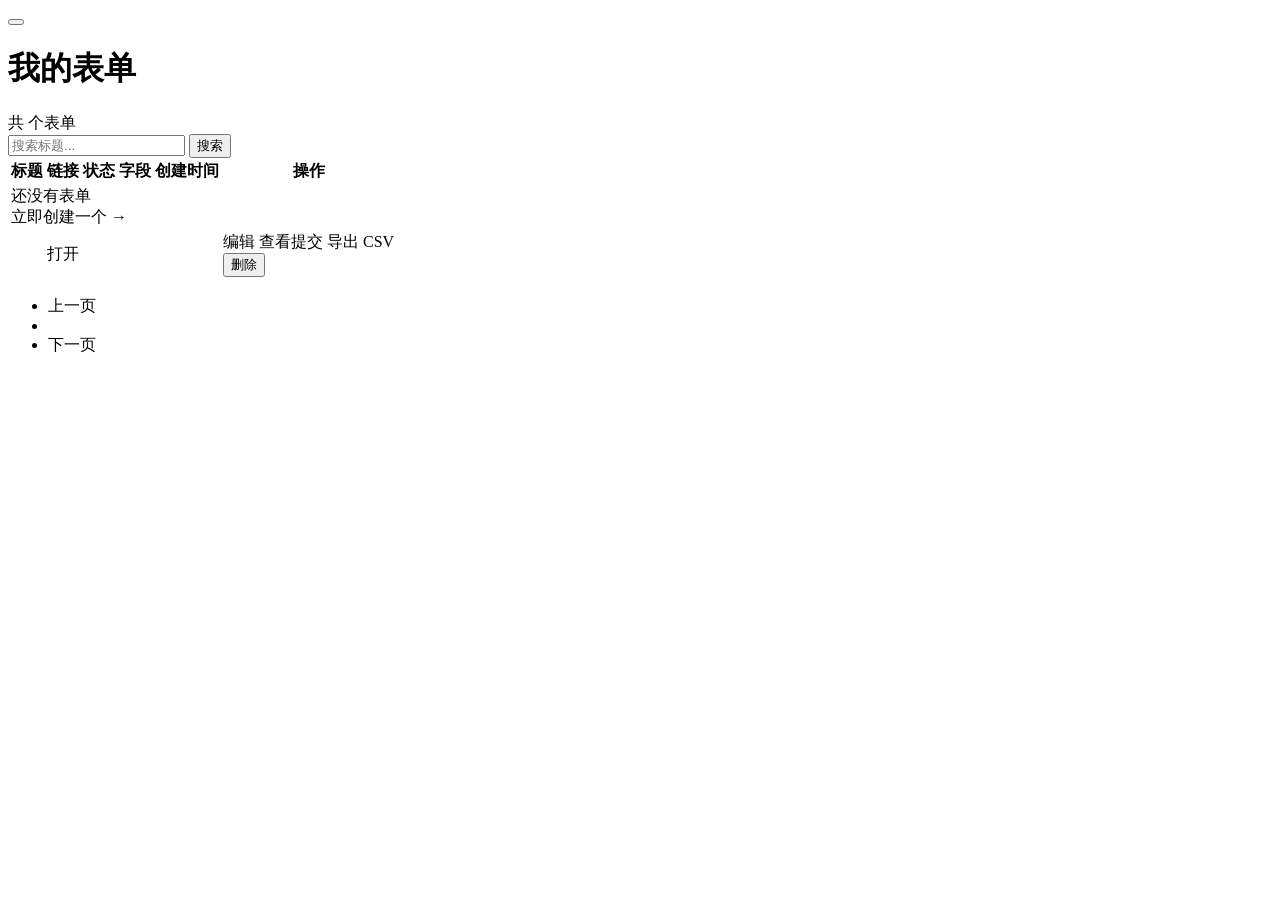
<file: src/main/resources/templates/admin/index.html>
<!DOCTYPE html>
<html lang="zh-CN" xmlns:th="http://www.thymeleaf.org">
<head th:replace="layout :: head('表单管理')"></head>
<body>
<nav th:replace="layout :: navbar('home')"></nav>

<main class="container">
    <div th:if="${msg}" class="alert alert-success alert-dismissible fade show" role="alert">
        <span th:text="${msg}"></span>
        <button type="button" class="btn-close" data-bs-dismiss="alert"></button>
    </div>

    <div class="d-flex justify-content-between align-items-end flex-wrap gap-3 mb-3">
        <div>
            <h1 class="page-title">我的表单</h1>
            <div class="page-sub mt-1" th:if="${forms.totalElements > 0}">
                共 <span th:text="${forms.totalElements}"></span> 个表单
            </div>
        </div>
        <form class="d-flex" method="get" th:action="@{/admin}">
            <input name="q" class="form-control form-control-sm fc-search me-2"
                   placeholder="搜索标题..." th:value="${q}">
            <button class="btn btn-sm btn-outline-secondary">搜索</button>
        </form>
    </div>

    <div class="table-responsive fc-card">
        <table class="fc-table">
            <thead>
            <tr>
                <th>标题</th>
                <th>链接</th>
                <th>状态</th>
                <th>字段</th>
                <th>创建时间</th>
                <th class="text-end">操作</th>
            </tr>
            </thead>
            <tbody>
            <tr th:if="${forms.totalElements == 0}">
                <td colspan="6">
                    <div class="fc-empty">
                        还没有表单<br>
                        <a th:href="@{/admin/forms/new}" class="d-inline-block mt-2">立即创建一个 →</a>
                    </div>
                </td>
            </tr>
            <tr th:each="f : ${forms.content}">
                <td>
                    <a th:href="@{/admin/forms/{id}/edit(id=${f.id})}" th:text="${f.title}"
                       class="fw-medium text-body"></a>
                </td>
                <td>
                    <span class="fc-code" th:text="${'/f/' + f.slug}"></span>
                    <a th:href="@{/f/{slug}(slug=${f.slug})}" target="_blank"
                       class="small ms-1">打开</a>
                </td>
                <td>
                    <span class="dot" th:classappend="${f.enabled} ? 'green' : 'gray'"></span>
                    <span th:text="${f.enabled} ? '开启' : '关闭'"></span>
                    <span th:if="${f.deadline != null}"
                          class="ms-1 page-sub"
                          th:text="'截止 ' + ${#temporals.format(f.deadline, 'MM-dd HH:mm')}"></span>
                </td>
                <td th:text="${f.fields.size()}"></td>
                <td class="page-sub" th:text="${#temporals.format(f.createdAt, 'yyyy-MM-dd HH:mm')}"></td>
                <td class="text-end">
                    <a th:href="@{/admin/forms/{id}/edit(id=${f.id})}"
                       class="btn btn-sm btn-outline-secondary">编辑</a>
                    <a th:href="@{/admin/forms/{id}/submissions(id=${f.id})}"
                       class="btn btn-sm btn-outline-primary ms-1">查看提交</a>
                    <a th:href="@{/f/{slug}/export(slug=${f.slug})}"
                       class="btn btn-sm btn-outline-secondary ms-1">导出 CSV</a>
                    <form method="post" th:action="@{/admin/forms/{id}/delete(id=${f.id})}"
                          class="d-inline" onsubmit="return confirm('确认删除该表单？该表单的提交记录将一并清除，且不可恢复。')">
                        <button class="btn btn-sm btn-outline-danger ms-1">删除</button>
                    </form>
                </td>
            </tr>
            </tbody>
        </table>
    </div>

    <!-- 分页 -->
    <nav th:if="${forms.totalPages > 1}" class="mt-3">
        <ul class="pagination pagination-sm justify-content-center mb-0">
            <li class="page-item" th:classappend="${forms.number == 0} ? 'disabled'">
                <a class="page-link" th:href="@{/admin(page=${forms.number - 1}, q=${q})}">上一页</a>
            </li>
            <li class="page-item active">
                <span class="page-link"
                      th:text="${forms.number + 1} + ' / ' + ${forms.totalPages}"></span>
            </li>
            <li class="page-item" th:classappend="${forms.number + 1 >= forms.totalPages} ? 'disabled'">
                <a class="page-link" th:href="@{/admin(page=${forms.number + 1}, q=${q})}">下一页</a>
            </li>
        </ul>
    </nav>
</main>

<footer th:replace="layout :: footer"></footer>
<script src="https://cdn.jsdelivr.net/npm/bootstrap@5.3.3/dist/js/bootstrap.bundle.min.js"
        crossorigin="anonymous"></script>
</body>
</html>
</file>
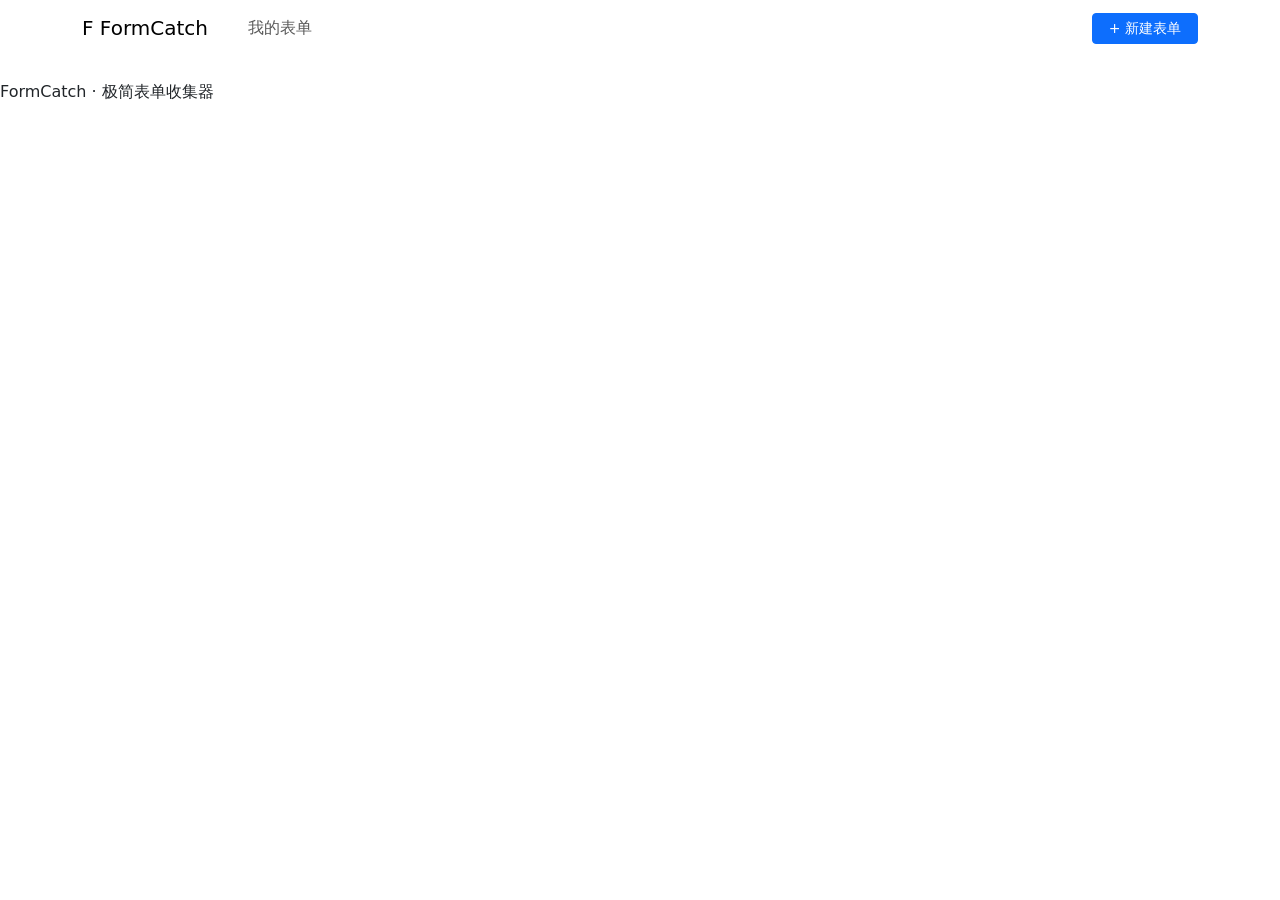
<file: src/main/resources/templates/layout.html>
<!DOCTYPE html>
<html lang="zh-CN" xmlns:th="http://www.thymeleaf.org">
<head th:fragment="head(title)">
    <meta charset="UTF-8">
    <meta name="viewport" content="width=device-width, initial-scale=1.0">
    <title th:text="${title} + ' — FormCatch'">FormCatch</title>
    <link href="https://cdn.jsdelivr.net/npm/bootstrap@5.3.3/dist/css/bootstrap.min.css"
          rel="stylesheet" crossorigin="anonymous">
    <link th:href="@{/css/style.css}" rel="stylesheet">
</head>
<body>
<nav th:fragment="navbar(active)" class="navbar navbar-expand fc-navbar mb-4">
    <div class="container">
        <a class="navbar-brand" th:href="@{/admin}">
            <span class="fc-logo">F</span> FormCatch
        </a>
        <ul class="navbar-nav me-auto ms-3">
            <li class="nav-item">
                <a class="nav-link" th:classappend="${active == 'home'} ? 'active'"
                   th:href="@{/admin}">我的表单</a>
            </li>
        </ul>
        <a class="btn btn-primary btn-sm px-3" th:href="@{/admin/forms/new}">+ 新建表单</a>
    </div>
</nav>

<main th:fragment="main">
    <!-- 公共内容占位 -->
</main>

<footer th:fragment="footer" class="fc-footer">
    FormCatch · 极简表单收集器
</footer>
</body>
</html>
</file>
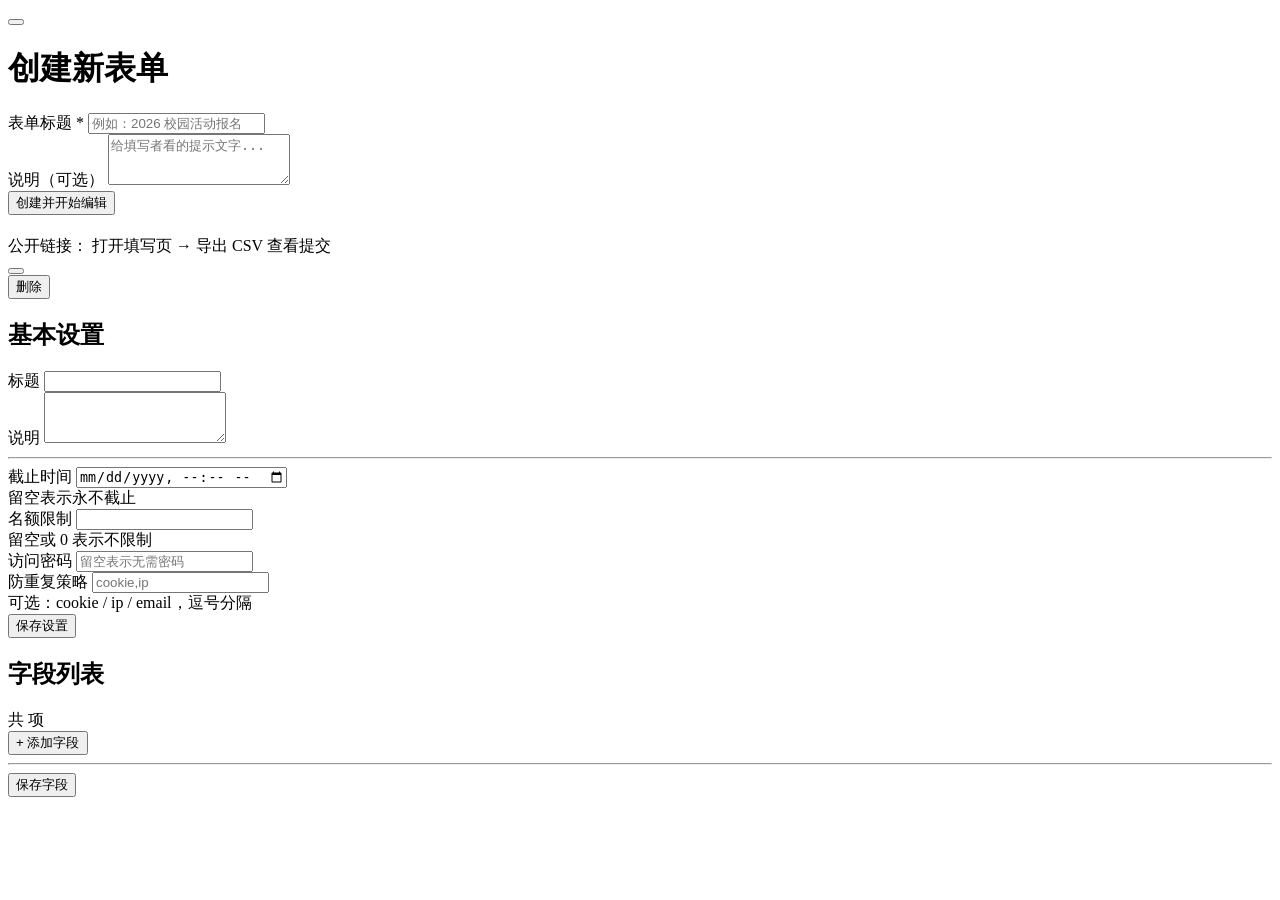
<file: src/main/resources/templates/admin/form-edit.html>
<!DOCTYPE html>
<html lang="zh-CN" xmlns:th="http://www.thymeleaf.org">
<head th:replace="layout :: head('编辑表单')"></head>
<body>
<nav th:replace="layout :: navbar('home')"></nav>

<main class="container">
    <!-- Flash 消息 -->
    <div th:if="${msg}" class="alert alert-success alert-dismissible fade show">
        <span th:text="${msg}"></span>
        <button type="button" class="btn-close" data-bs-dismiss="alert"></button>
    </div>

    <!-- 未持久化的新表单：显示创建表单 -->
    <div th:if="${form.id == null}" class="row justify-content-center">
        <div class="col-lg-6">
            <h1 class="page-title mb-3">创建新表单</h1>
            <form method="post" th:action="@{/admin/forms/new}" class="fc-card fc-card-pad">
                <div class="mb-3">
                    <label class="form-label fw-bold">表单标题 <span class="text-danger">*</span></label>
                    <input name="title" class="form-control" required maxlength="200"
                           placeholder="例如：2026 校园活动报名">
                </div>
                <div class="mb-3">
                    <label class="form-label">说明（可选）</label>
                    <textarea name="description" class="form-control" rows="3"
                              placeholder="给填写者看的提示文字..."></textarea>
                </div>
                <button class="btn btn-primary">创建并开始编辑</button>
            </form>
        </div>
    </div>

    <!-- 已存在的表单：编辑 -->
    <div th:if="${form.id != null}">
        <div class="d-flex justify-content-between align-items-start mb-3">
            <div>
                <h1 class="page-title mb-1" th:text="${form.title}"></h1>
                <div class="page-sub">
                    公开链接：<span class="fc-code" th:text="${'/f/' + form.slug}"></span>
                    <a th:href="@{/f/{slug}(slug=${form.slug})}" target="_blank"
                       class="btn btn-sm btn-outline-primary ms-2">打开填写页 →</a>
                    <a th:href="@{/f/{slug}/export(slug=${form.slug})}"
                       class="btn btn-sm btn-outline-secondary ms-1">导出 CSV</a>
                    <a th:href="@{/admin/forms/{id}/submissions(id=${form.id})}"
                       class="btn btn-sm btn-outline-secondary ms-1">查看提交
                       <span class="fc-badge" th:text="${submissionCount}"></span>
                    </a>
                </div>
            </div>
            <div>
                <form method="post" th:action="@{/admin/forms/{id}/toggle(id=${form.id})}"
                      class="d-inline">
                    <button class="btn btn-sm"
                            th:classappend="${form.enabled} ? 'btn-warning' : 'btn-success'">
                        <span th:text="${form.enabled} ? '关闭表单' : '开启表单'"></span>
                    </button>
                </form>
                <form method="post" th:action="@{/admin/forms/{id}/delete(id=${form.id})}"
                      class="d-inline" onsubmit="return confirm('确认删除该表单？提交记录一并清除')">
                    <button class="btn btn-sm btn-outline-danger">删除</button>
                </form>
            </div>
        </div>

        <div class="row">
            <!-- 左：基本信息 -->
            <div class="col-lg-5 mb-4">
                <div class="fc-card fc-card-pad">
                    <h2 class="section-title mb-3">基本设置</h2>
                    <form method="post" th:action="@{/admin/forms/{id}/update(id=${form.id})}">
                        <div class="mb-3">
                            <label class="form-label">标题</label>
                            <input name="title" class="form-control" required maxlength="200"
                                   th:value="${form.title}">
                        </div>
                        <div class="mb-3">
                            <label class="form-label">说明</label>
                            <textarea name="description" class="form-control" rows="3"
                                      th:text="${form.description}"></textarea>
                        </div>
                        <hr>
                        <div class="mb-3">
                            <label class="form-label">截止时间</label>
                            <input name="deadline" type="datetime-local" class="form-control"
                                   th:value="${form.deadline != null} ? ${#temporals.format(form.deadline.atOffset(T(java.time.ZoneOffset).ofHours(8)), 'yyyy-MM-dd\\'T\\'HH:mm')} : ''">
                            <div class="form-text">留空表示永不截止</div>
                        </div>
                        <div class="mb-3">
                            <label class="form-label">名额限制</label>
                            <input name="quota" type="number" min="0" class="form-control"
                                   th:value="${form.quota}">
                            <div class="form-text">留空或 0 表示不限制</div>
                        </div>
                        <div class="mb-3">
                            <label class="form-label">访问密码</label>
                            <input name="accessCode" class="form-control"
                                   th:value="${form.accessCode}"
                                   placeholder="留空表示无需密码">
                        </div>
                        <div class="mb-3">
                            <label class="form-label">防重复策略</label>
                            <input name="dedupStrategies" class="form-control"
                                   th:value="${form.dedupStrategies}"
                                   placeholder="cookie,ip">
                            <div class="form-text">可选：cookie / ip / email，逗号分隔</div>
                        </div>
                        <button class="btn btn-primary w-100">保存设置</button>
                    </form>
                </div>
            </div>

            <!-- 右：字段编辑（客户端渲染） -->
            <div class="col-lg-7 mb-4">
                <div class="fc-card fc-card-pad">
                    <div class="d-flex justify-content-between align-items-center mb-3">
                        <h2 class="section-title mb-0">字段列表</h2>
                        <span class="fc-meta">共 <span th:text="${form.fields.size()}"></span> 项</span>
                    </div>
                    <div id="field-list">
                        <!-- 字段由 JS 渲染，初始值从后端注入 -->
                    </div>
                    <button type="button" id="add-field-btn" class="btn btn-outline-primary mt-2 w-100">
                        + 添加字段
                    </button>

                    <hr>
                    <div class="d-flex gap-2">
                        <button type="button" id="save-fields-btn" class="btn btn-primary flex-grow-1">
                            保存字段
                        </button>
                    </div>
                </div>
            </div>
        </div>
    </div>
</main>

<footer th:replace="layout :: footer"></footer>

<script src="https://cdn.jsdelivr.net/npm/bootstrap@5.3.3/dist/js/bootstrap.bundle.min.js"
        crossorigin="anonymous"></script>
<script th:inline="javascript">
/*<![CDATA[*/
// 注入初始字段数据
const FORM_ID = /*[[${form.id != null}]]*/ null;
const EXISTING_FIELDS = /*[[${form.fields}]]*/ [];

const FIELD_TYPES = [
    { value: 'TEXT',     label: '单行文本' },
    { value: 'TEXTAREA', label: '多行文本' },
    { value: 'NUMBER',   label: '数字' },
    { value: 'DATE',     label: '日期' },
    { value: 'EMAIL',    label: '邮箱' },
    { value: 'RADIO',    label: '单选' },
    { value: 'CHECKBOX', label: '多选' },
    { value: 'SELECT',   label: '下拉框' },
    { value: 'FILE',     label: '文件上传' }
];

function newField() {
    return {
        id: null, name: 'f_' + Date.now(), label: '新字段',
        type: 'TEXT', required: false, placeholder: '',
        defaultValue: '', options: '', sortOrder: 0
    };
}

let fields = EXISTING_FIELDS.length ? EXISTING_FIELDS.map(f => ({ ...f })) : [];

function render() {
    const list = document.getElementById('field-list');
    list.innerHTML = '';
    fields.forEach((f, idx) => {
        list.appendChild(renderFieldItem(f, idx));
    });
}

function renderFieldItem(f, idx) {
    const el = document.createElement('div');
    el.className = 'field-item';

    const typesHtml = FIELD_TYPES.map(t =>
        `<option value="${t.value}" ${t.value === f.type ? 'selected' : ''}>${t.label}</option>`
    ).join('');

    el.innerHTML = `
        <div class="field-header">
            <span class="fw-bold">#${idx + 1}</span>
            <button type="button" class="btn btn-sm btn-outline-danger" data-act="del">删除</button>
        </div>
        <div class="row g-2">
            <div class="col-md-6">
                <label class="form-label small">标签（显示给用户）</label>
                <input class="form-control field-label" value="${f.label || ''}">
            </div>
            <div class="col-md-6">
                <label class="form-label small">字段名（英文，内部 key）</label>
                <input class="form-control field-name" value="${f.name || ''}" placeholder="例如：name">
            </div>
            <div class="col-md-4">
                <label class="form-label small">类型</label>
                <select class="form-select field-type">${typesHtml}</select>
            </div>
            <div class="col-md-2 d-flex align-items-end">
                <div class="form-check">
                    <input class="form-check-input field-required" type="checkbox"
                           id="req_${idx}" ${f.required ? 'checked' : ''}>
                    <label class="form-check-label small" for="req_${idx}">必填</label>
                </div>
            </div>
            <div class="col-md-3">
                <label class="form-label small">占位提示</label>
                <input class="form-control field-placeholder" value="${f.placeholder || ''}">
            </div>
            <div class="col-md-3" id="opts_${idx}"
                 style="${['RADIO','CHECKBOX','SELECT'].includes(f.type) ? '' : 'display:none'}">
                <label class="form-label small">选项（逗号分隔）</label>
                <input class="form-control field-options"
                       value="${(f.options || '').replace(/"/g, '&quot;')}"
                       placeholder="选项A, 选项B, 选项C">
            </div>
        </div>
    `;

    // 绑定事件
    el.querySelector('[data-act="del"]').onclick = () => {
        if (confirm('删除该字段？')) { fields.splice(idx, 1); render(); }
    };
    el.querySelectorAll('input,select').forEach(inp => {
        inp.oninput = () => {
            f.label        = el.querySelector('.field-label').value;
            f.name         = el.querySelector('.field-name').value;
            f.type         = el.querySelector('.field-type').value;
            f.required     = el.querySelector('.field-required').checked;
            f.placeholder  = el.querySelector('.field-placeholder').value;
            f.options      = el.querySelector('.field-options').value;
            // 切换 options 显示
            const optsBox = el.querySelector(`#opts_${idx}`);
            if (optsBox) {
                optsBox.style.display = ['RADIO','CHECKBOX','SELECT'].includes(f.type) ? '' : 'none';
            }
        };
    });
    return el;
}

document.getElementById('add-field-btn').onclick = () => {
    fields.push(newField());
    render();
};

document.getElementById('save-fields-btn').onclick = async () => {
    if (!FORM_ID) { alert('请先创建表单主体再编辑字段'); return; }
    fields.forEach((f, i) => f.sortOrder = i);
    const resp = await fetch(`/admin/forms/${FORM_ID}/fields`, {
        method: 'POST',
        headers: { 'Content-Type': 'application/json' },
        body: JSON.stringify(fields)
    });
    const r = await resp.json();
    if (r.ok) {
        alert('字段已保存');
    } else {
        alert('保存失败：' + r.message);
    }
};

render();
/*]]>*/
</script>
</body>
</html>
</file>
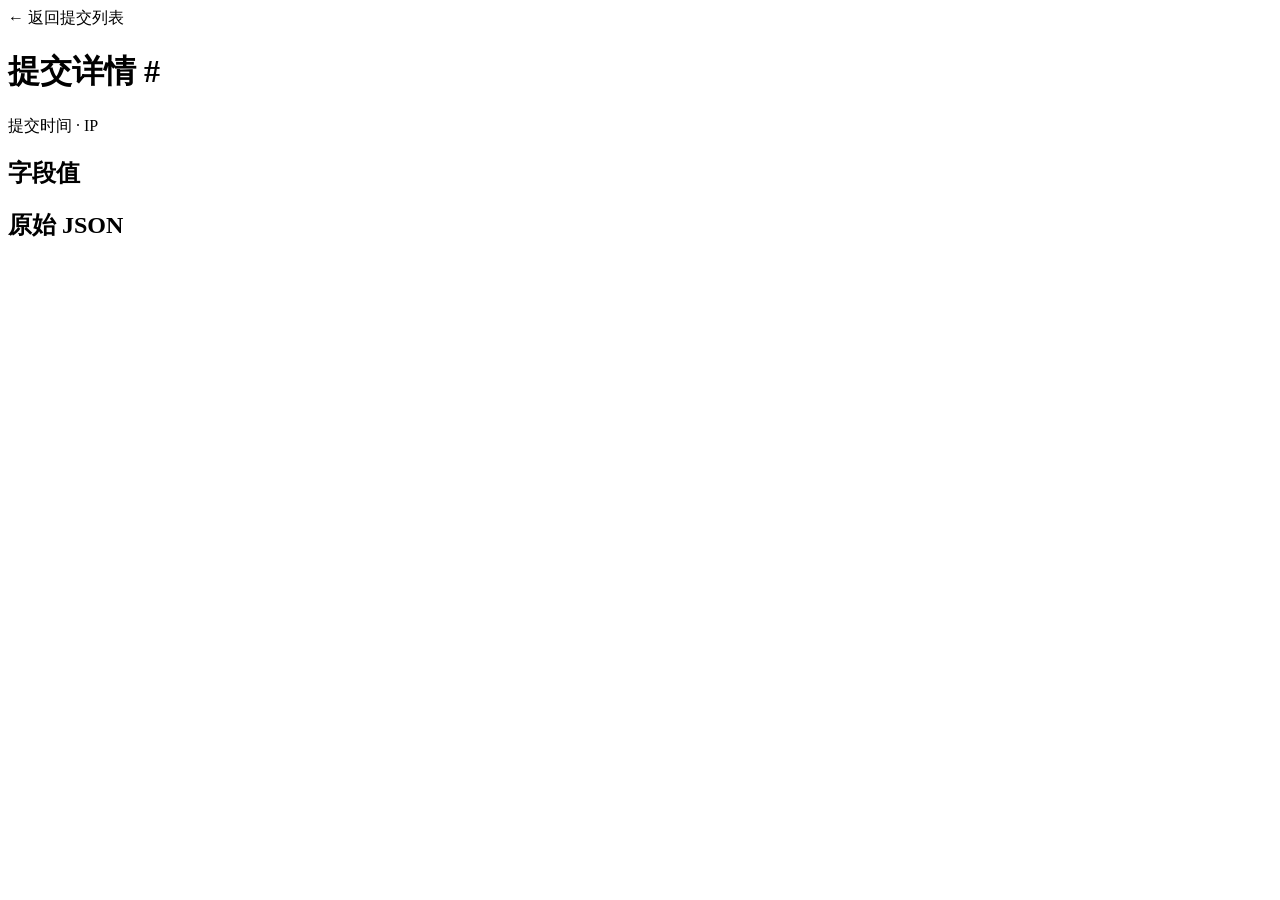
<file: src/main/resources/templates/admin/submission-detail.html>
<!DOCTYPE html>
<html lang="zh-CN" xmlns:th="http://www.thymeleaf.org">
<head th:replace="layout :: head('提交详情')"></head>
<body>
<nav th:replace="layout :: navbar('home')"></nav>

<main class="container">
    <div class="mb-3">
        <a th:href="@{/admin/forms/{id}/submissions(id=${form.id})}" class="text-muted">← 返回提交列表</a>
        <h1 class="page-title mt-2">提交详情 #<span th:text="${submission.id}"></span></h1>
        <div class="page-sub">
            提交时间 <span th:text="${#temporals.format(submission.submittedAt, 'yyyy-MM-dd HH:mm:ss')}"></span>
            · IP <span th:text="${submission.ipAddress}"></span>
        </div>
    </div>

    <div class="row">
        <div class="col-lg-6">
            <div class="fc-card fc-card-pad">
                <h2 class="section-title mb-3">字段值</h2>
                <dl class="fc-kv" id="kv-pairs"></dl>
            </div>
        </div>
        <div class="col-lg-6">
            <div class="fc-card fc-card-pad">
                <h2 class="section-title mb-3">原始 JSON</h2>
                <pre class="fc-code-block" th:text="${submission.dataJson}"></pre>
            </div>
        </div>
    </div>
</main>

<footer th:replace="layout :: footer"></footer>
<script src="https://cdn.jsdelivr.net/npm/bootstrap@5.3.3/dist/js/bootstrap.bundle.min.js"
        crossorigin="anonymous"></script>
<script th:inline="javascript">
/*<![CDATA[*/
const FIELDS = /*[[${form.fields}]]*/ [];
const DATA = /*[[${submission.dataJson}]]*/ '{}';

let parsed = {};
try { parsed = JSON.parse(DATA); } catch(e) {}

const ddl = document.getElementById('kv-pairs');
FIELDS.forEach(f => {
    const val = parsed[f.name];
    const valStr = val == null ? ''
        : Array.isArray(val) ? val.join('; ')
        : String(val);
    const dt = document.createElement('dt');
    dt.textContent = f.label + (f.required ? ' *' : '');
    const dd = document.createElement('dd');
    dd.textContent = valStr || '(空)';
    ddl.appendChild(dt);
    ddl.appendChild(dd);
});
/*]]>*/
</script>
</body>
</html>
</file>
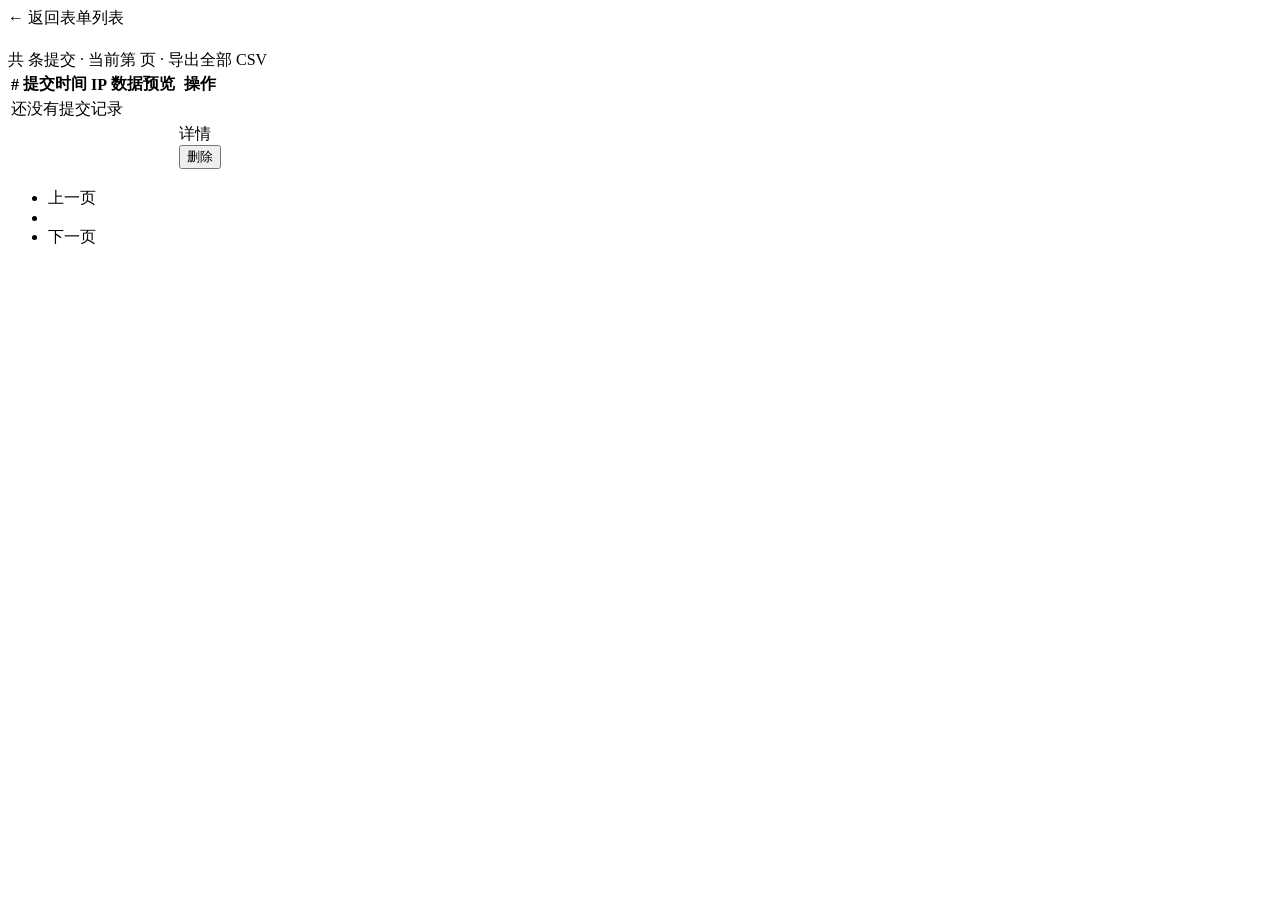
<file: src/main/resources/templates/admin/submissions.html>
<!DOCTYPE html>
<html lang="zh-CN" xmlns:th="http://www.thymeleaf.org">
<head th:replace="layout :: head('提交列表')"></head>
<body>
<nav th:replace="layout :: navbar('home')"></nav>

<main class="container">
    <div class="mb-3">
        <a th:href="@{/admin}" class="text-muted">← 返回表单列表</a>
        <h1 class="page-title mt-2" th:text="${form.title}"></h1>
        <div class="page-sub">
            共 <span th:text="${submissions.totalElements}"></span> 条提交
            · 当前第 <span th:text="${submissions.number + 1}"></span> 页
            · <a th:href="@{/f/{slug}/export(slug=${form.slug})}">导出全部 CSV</a>
        </div>
    </div>

    <div class="fc-card table-responsive">
        <table class="fc-table">
            <thead>
            <tr>
                <th>#</th>
                <th>提交时间</th>
                <th>IP</th>
                <th>数据预览</th>
                <th class="text-end">操作</th>
            </tr>
            </thead>
            <tbody>
            <tr th:if="${submissions.totalElements == 0}">
                <td colspan="5" class="fc-empty">还没有提交记录</td>
            </tr>
            <tr th:each="sub : ${submissions.content}">
                <td th:text="${sub.id}"></td>
                <td th:text="${#temporals.format(sub.submittedAt, 'yyyy-MM-dd HH:mm:ss')}"></td>
                <td th:text="${sub.ipAddress}"></td>
                <td>
                    <code class="text-muted small d-block text-truncate" style="max-width: 360px;"
                          th:text="${sub.dataJson.length() > 80} ? ${sub.dataJson.substring(0, 80) + '...'} : ${sub.dataJson}"></code>
                </td>
                <td class="text-end">
                    <a th:href="@{/admin/submissions/{sid}(sid=${sub.id})}"
                       class="btn btn-sm btn-outline-primary">详情</a>
                    <form method="post" th:action="@{/admin/submissions/{sid}/delete(sid=${sub.id})}"
                          class="d-inline" onsubmit="return confirm('删除该条提交？')">
                        <button class="btn btn-sm btn-outline-danger">删除</button>
                    </form>
                </td>
            </tr>
            </tbody>
        </table>
    </div>

    <!-- 分页 -->
    <nav th:if="${submissions.totalPages > 1}" class="mt-3">
        <ul class="pagination pagination-sm justify-content-center mb-0">
            <li class="page-item" th:classappend="${submissions.number == 0} ? 'disabled'">
                <a class="page-link"
                   th:href="@{/admin/forms/{id}/submissions(id=${form.id}, page=${submissions.number - 1})}">上一页</a>
            </li>
            <li class="page-item active">
                <span class="page-link"
                      th:text="${submissions.number + 1} + ' / ' + ${submissions.totalPages}"></span>
            </li>
            <li class="page-item" th:classappend="${submissions.number + 1 >= submissions.totalPages} ? 'disabled'">
                <a class="page-link"
                   th:href="@{/admin/forms/{id}/submissions(id=${form.id}, page=${submissions.number + 1})}">下一页</a>
            </li>
        </ul>
    </nav>
</main>

<footer th:replace="layout :: footer"></footer>
<script src="https://cdn.jsdelivr.net/npm/bootstrap@5.3.3/dist/js/bootstrap.bundle.min.js"
        crossorigin="anonymous"></script>
</body>
</html>
</file>
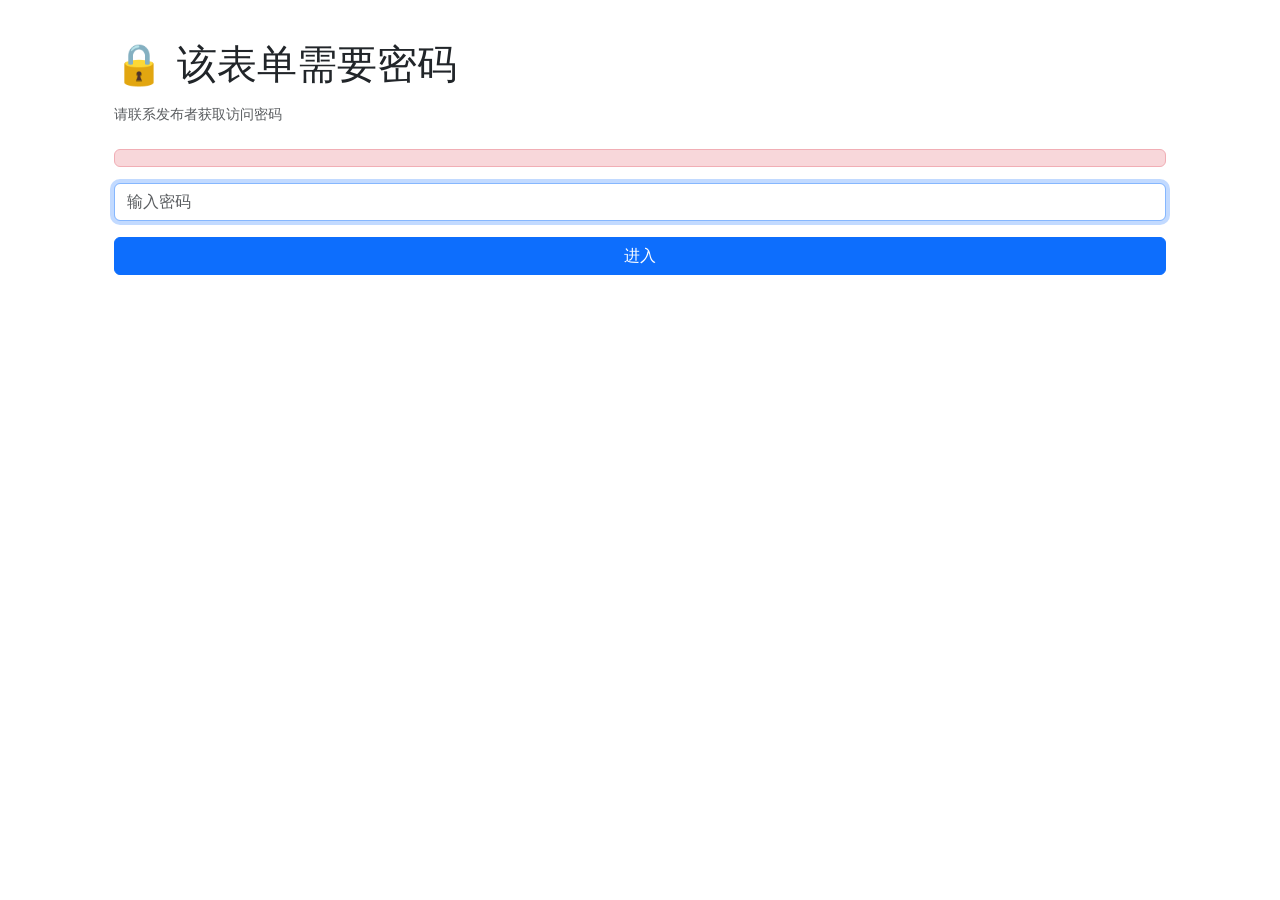
<file: src/main/resources/templates/public/form-password.html>
<!DOCTYPE html>
<html lang="zh-CN" xmlns:th="http://www.thymeleaf.org">
<head>
    <meta charset="UTF-8">
    <meta name="viewport" content="width=device-width, initial-scale=1.0">
    <title>需要密码 · FormCatch</title>
    <link href="https://cdn.jsdelivr.net/npm/bootstrap@5.3.3/dist/css/bootstrap.min.css"
          rel="stylesheet" crossorigin="anonymous">
    <link th:href="@{/css/style.css}" rel="stylesheet">
</head>
<body>
<main class="container">
    <div class="form-view-card">
        <div class="fc-card fc-card-pad" style="padding: 2.5rem 2rem;">
            <h1 class="mb-3">🔒 该表单需要密码</h1>
            <p class="text-muted small mb-4">请联系发布者获取访问密码</p>

            <div th:if="${session.flash != null and session.flash.pwdError}"
                 class="alert alert-danger py-2 small">
                <span th:text="${session.flash.pwdError}"></span>
            </div>

            <form method="post" th:action="@{/f/{slug}/unlock(slug=${slug})}">
                <div class="mb-3">
                    <input type="password" name="accessCode" class="form-control"
                           placeholder="输入密码" required autofocus>
                </div>
                <button class="btn btn-primary w-100">进入</button>
            </form>
        </div>
    </div>
</main>
</body>
</html>
</file>
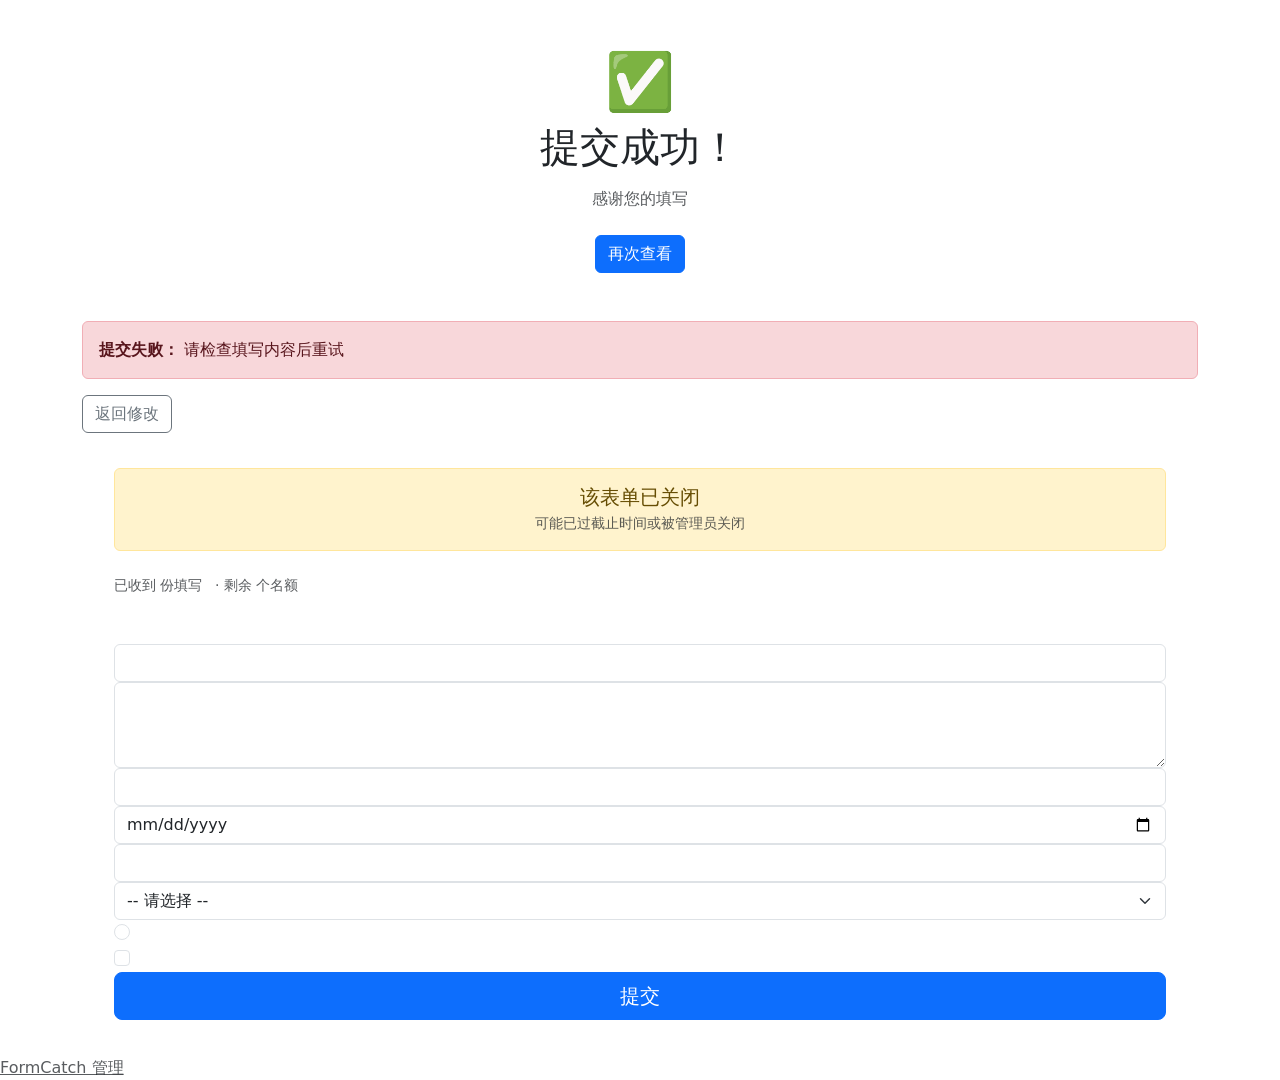
<file: src/main/resources/templates/public/form-view.html>
<!DOCTYPE html>
<html lang="zh-CN" xmlns:th="http://www.thymeleaf.org">
<head>
    <meta charset="UTF-8">
    <meta name="viewport" content="width=device-width, initial-scale=1.0">
    <title th:text="${form.title} + ' — FormCatch'">FormCatch</title>
    <link href="https://cdn.jsdelivr.net/npm/bootstrap@5.3.3/dist/css/bootstrap.min.css"
          rel="stylesheet" crossorigin="anonymous">
    <link th:href="@{/css/style.css}" rel="stylesheet">
</head>
<body>

<main class="container">
    <!-- 成功提示 -->
    <div th:if="${param.success != null}" class="form-view-card">
        <div class="fc-card fc-card-pad text-center" style="padding: 3rem 2rem;">
            <div class="display-4 mb-2">✅</div>
            <h1 class="mb-3">提交成功！</h1>
            <p class="text-muted mb-4">感谢您的填写</p>
            <a th:href="@{/f/{slug}(slug=${form.slug})}" class="btn btn-primary">再次查看</a>
        </div>
    </div>

    <!-- 错误提示 -->
    <div th:if="${param.error != null}" class="form-view-card">
        <div class="fc-card fc-card-pad">
            <div class="alert alert-danger mb-0">
                <strong>提交失败：</strong>
                <span>请检查填写内容后重试</span>
            </div>
            <a th:href="@{/f/{slug}(slug=${form.slug})}" class="btn btn-outline-secondary mt-3">返回修改</a>
        </div>
    </div>

    <!-- 表单本体 -->
    <div th:if="${param.success == null and param.error == null and form != null}" class="form-view-card">
        <div class="fc-card fc-card-pad" style="padding: 2.2rem 2rem;" th:if="${form != null}">
            <div th:if="${closed}" class="alert alert-warning mb-0 text-center">
                <h5 class="mb-1">该表单已关闭</h5>
                <p class="text-muted mb-0 small">可能已过截止时间或被管理员关闭</p>
            </div>

            <div th:if="${!closed}">
                <h1 class="mb-1" th:text="${form.title}"></h1>
                <p class="text-muted mb-4" th:if="${form.description}" th:text="${form.description}"></p>

                <div class="small text-muted mb-4">
                    已收到 <span th:text="${submissionCount}"></span> 份填写
                    <span th:if="${form.quota != null}" class="ms-2">
                        · 剩余 <span th:text="${form.quota - submissionCount}"></span> 个名额
                    </span>
                </div>

                <form method="post"
                      th:action="@{/f/{slug}/submit(slug=${form.slug})}"
                      id="fc-form">

                    <div th:each="field : ${form.fields}" class="fc-field"
                         th:with="ft=${field.type}">

                        <label class="form-label fw-bold"
                               th:classappend="${field.required} ? 'required-mark'"
                               th:text="${field.label}"></label>

                        <!-- TEXT / TEXTAREA -->
                        <input th:if="${ft == T(com.formcatch.entity.FieldType).TEXT}"
                               type="text" class="form-control"
                               th:name="${field.name}"
                               th:required="${field.required}"
                               th:placeholder="${field.placeholder}">

                        <textarea th:if="${ft == T(com.formcatch.entity.FieldType).TEXTAREA}"
                                  class="form-control" rows="3"
                                  th:name="${field.name}"
                                  th:required="${field.required}"
                                  th:placeholder="${field.placeholder}"></textarea>

                        <!-- NUMBER -->
                        <input th:if="${ft == T(com.formcatch.entity.FieldType).NUMBER}"
                               type="number" step="any" class="form-control"
                               th:name="${field.name}"
                               th:required="${field.required}"
                               th:placeholder="${field.placeholder}">

                        <!-- DATE -->
                        <input th:if="${ft == T(com.formcatch.entity.FieldType).DATE}"
                               type="date" class="form-control"
                               th:name="${field.name}"
                               th:required="${field.required}">

                        <!-- EMAIL -->
                        <input th:if="${ft == T(com.formcatch.entity.FieldType).EMAIL}"
                               type="email" class="form-control"
                               th:name="${field.name}"
                               th:required="${field.required}"
                               th:placeholder="${field.placeholder}">

                        <!-- SELECT -->
                        <select th:if="${ft == T(com.formcatch.entity.FieldType).SELECT}"
                                class="form-select" th:name="${field.name}"
                                th:required="${field.required}">
                            <option value="">-- 请选择 --</option>
                            <option th:each="opt : ${#strings.arraySplit(field.options, ',')}"
                                    th:value="${#strings.trim(opt)}"
                                    th:text="${#strings.trim(opt)}"></option>
                        </select>

                        <!-- RADIO -->
                        <div th:if="${ft == T(com.formcatch.entity.FieldType).RADIO}"
                             th:each="opt : ${#strings.arraySplit(field.options, ',')}"
                             class="form-check">
                            <input class="form-check-input" type="radio"
                                   th:name="${field.name}"
                                   th:id="${field.name + '_' + __index}"
                                   th:value="${#strings.trim(opt)}"
                                   th:required="${field.required}">
                            <label class="form-check-label"
                                   th:for="${field.name + '_' + __index}"
                                   th:text="${#strings.trim(opt)}"></label>
                        </div>

                        <!-- CHECKBOX -->
                        <div th:if="${ft == T(com.formcatch.entity.FieldType).CHECKBOX}"
                             th:each="opt : ${#strings.arraySplit(field.options, ',')}"
                             class="form-check">
                            <input class="form-check-input" type="checkbox"
                                   th:name="${field.name}"
                                   th:id="${field.name + '_' + __index}"
                                   th:value="${#strings.trim(opt)}">
                            <label class="form-check-label"
                                   th:for="${field.name + '_' + __index}"
                                   th:text="${#strings.trim(opt)}"></label>
                        </div>

                        <small class="text-muted"
                               th:if="${!#strings.isEmpty(field.placeholder) and (ft == T(com.formcatch.entity.FieldType).RADIO or ft == T(com.formcatch.entity.FieldType).CHECKBOX)}"
                               th:text="${field.placeholder}"></small>
                    </div>

                    <button type="submit" class="btn btn-primary btn-lg w-100"
                            th:disabled="${closed}">
                        提交
                    </button>
                </form>
            </div>
        </div>
    </div>
</main>

<footer class="fc-footer">
    <a th:href="@{/admin}" class="text-muted">FormCatch 管理</a>
</footer>

<script src="https://cdn.jsdelivr.net/npm/bootstrap@5.3.3/dist/js/bootstrap.bundle.min.js"
        crossorigin="anonymous"></script>
</body>
</html>
</file>
